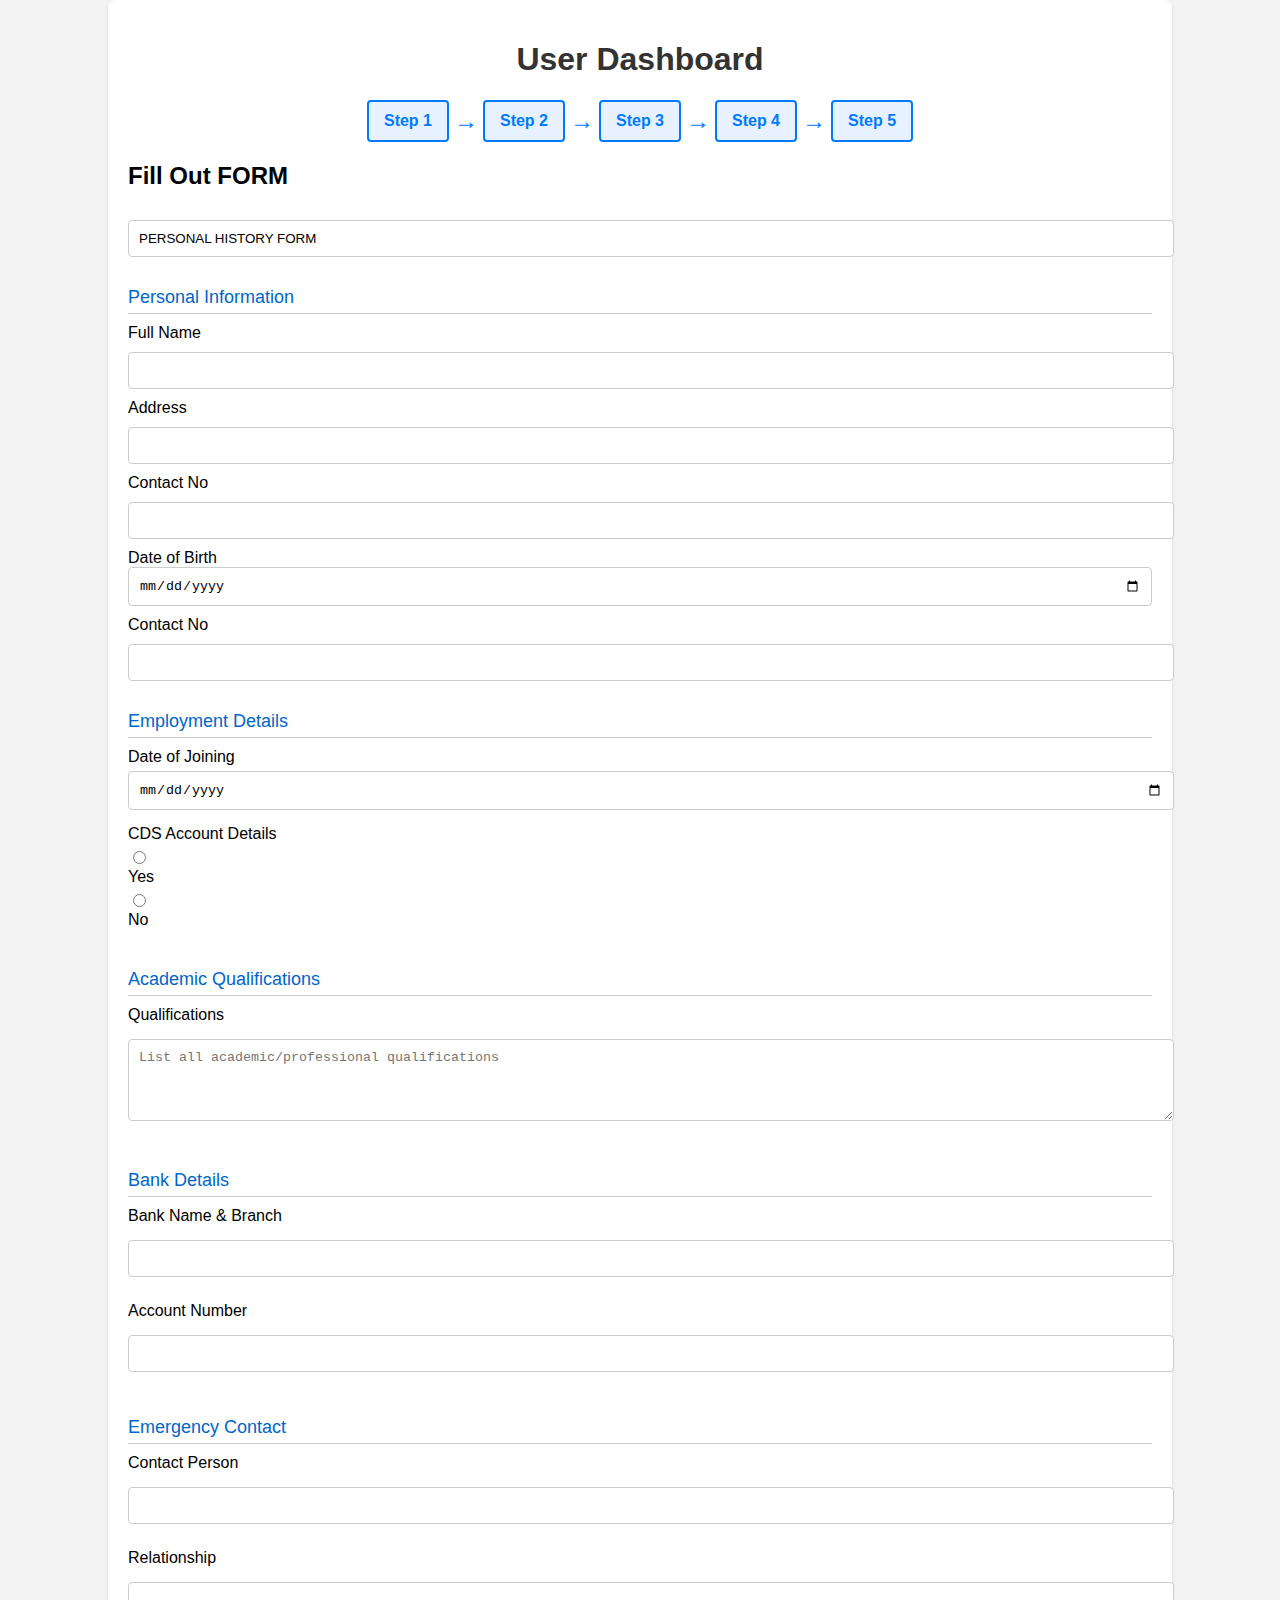
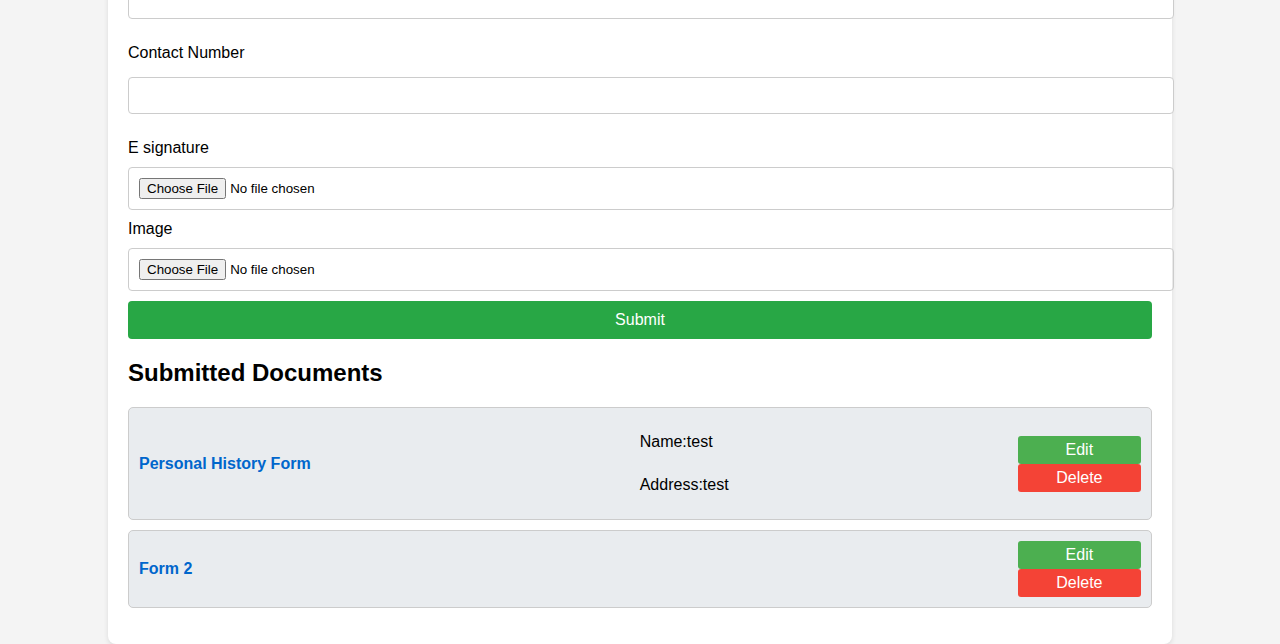
<file: user.html>
<!DOCTYPE html>
<html lang="en">
<head>
    <meta charset="UTF-8">
    <meta name="viewport" content="width=device-width, initial-scale=1.0">
    <link rel="stylesheet" href="user-styles.css">
    <title>User Dashboard</title>
    <style>
         .section-title {
      font-size: 18px;
      margin: 20px 0 10px;
      color: #0066cc;
      border-bottom: 1px solid #ccc;
      padding-bottom: 5px;
    }

    .form-group {
      margin-bottom: 15px;
    }

    .form-group label {
      display: block;
   
      margin-bottom: 5px;
    }

    .form-group input[type="text"],
    .form-group input[type="date"],
    .form-group input[type="number"],
    .form-group select,
    .form-group textarea {
      width: 100%;
      padding: 10px;
      border: 1px solid #ccc;
      border-radius: 4px;
    }

    .form-group input[type="radio"] {
      margin-right: 10px;
    }
    </style>
</head>
<body>
    <div class="dashboard-container">
        <header>
            <h1>User Dashboard</h1>
        </header>
        <div class="step-indicator">
            <div class="step" id="step-1">Step 1</div>
            <div class="arrow" id="arrow-1">→</div>
            <div class="step" id="step-2">Step 2</div>
            <div class="arrow" id="arrow-2">→</div>
            <div class="step" id="step-3">Step 3</div>
            <div class="arrow" id="arrow-3">→</div>
            <div class="step" id="step-4">Step 4</div>
            <div class="arrow" id="arrow-4">→</div>
            <div class="step" id="step-5">Step 5</div>
        </div>
        <div class="form-section">
            <h2 id="current-form-name">Fill Out FORM </h2>
            <form id="submission-form" enctype="multipart/form-data">
                <div class="form-fields">
       
                    <input type="text" id="document-name" placeholder="" required>
                    <div class="section-title">Personal Information</div>
                    <label>Full Name</label>
                   
                    <input type="text" id="additional-info-1" placeholder="" required>
                    <label>Address</label>
                   
                    <input type="text" id="additional-info-1" placeholder="" required>
                    <label>Contact No </label>
                   
                    <input type="text" id="additional-info-1" placeholder="" required>

                    <label style=" margin-right: 10px;">Date of Birth</label>
<input type="date" id="additional-info-1" style="padding: 10px; border: 1px solid #ccc; border-radius: 4px;margin-bottom: 10px;" placeholder="Additional Info 1" required>

                    
<label>Contact No </label>
                   
<input type="text" id="additional-info-1" placeholder="" required>



<div class="section-title">Employment Details</div>
<div class="form-group">
  <label for="date-join">Date of Joining</label>
  <input type="date" id="date-join" name="date-join">
</div>
<div class="form-group">
  <label>CDS Account Details</label>
  <input type="radio" id="cds-yes" name="cds" value="yes">
  <label for="cds-yes">Yes</label>
  <input type="radio" id="cds-no" name="cds" value="no">
  <label for="cds-no">No</label>
</div>
<div class="section-title">Academic Qualifications</div>
<div class="form-group">
  <label for="qualifications">Qualifications</label>
  <textarea id="qualifications" name="qualifications" rows="4" placeholder="List all academic/professional qualifications"></textarea>
</div>

<div class="section-title">Bank Details</div>
<div class="form-group">
  <label for="bank-name">Bank Name & Branch</label>
  <input type="text" id="bank-name" name="bank-name">
</div>
<div class="form-group">
  <label for="account-no">Account Number</label>
  <input type="text" id="account-no" name="account-no">
</div>

<div class="section-title">Emergency Contact</div>
<div class="form-group">
  <label for="emergency-contact">Contact Person</label>
  <input type="text" id="emergency-contact" name="emergency-contact">
</div>
<div class="form-group">
  <label for="relationship">Relationship</label>
  <input type="text" id="relationship" name="relationship">
</div>
<div class="form-group">
  <label for="emergency-phone">Contact Number</label>
  <input type="text" id="emergency-phone" name="emergency-phone">
</div>
<label for="emergency-phone">E signature</label>
<input type="file" id="emergency-phone" name="emergency-phone">
<label for="emergency-phone">Image</label>
<input type="file" id="emergency-phone" name="emergency-phone">     
                </div>
                <button type="submit">Submit </button>
            </form>
               <!-- Submitted Documents Section -->
        <div class="document-status">
            <h2>Submitted Documents</h2>
            <ul id="submitted-docs" style="list-style-type: none; padding: 0;">
                <!-- Document Item -->
                <li style="padding: 10px; margin-bottom: 10px; border: 1px solid #ccc; border-radius: 5px; display: flex; justify-content: space-between; align-items: center;">
                    <span style="font-weight: bold; color: #0066cc;">Personal History Form </span>

                    <ul>
                        <li>Name:test</li>
                        <li>Address:test</li>
                    </ul>
        
                    <div>
                        <button style="background-color: #4CAF50; color: white; border: none; padding: 5px 10px; margin-right: 5px; border-radius: 3px; cursor: pointer;">Edit</button>
                        <button style="background-color: #f44336; color: white; border: none; padding: 5px 10px; border-radius: 3px; cursor: pointer;">Delete</button>
                    </div>
                </li>

                <!-- Additional Document Items (Duplicate as needed) -->
                <li style="padding: 10px; margin-bottom: 10px; border: 1px solid #ccc; border-radius: 5px; display: flex; justify-content: space-between; align-items: center;">
                    <span style="font-weight: bold; color: #0066cc;">Form 2 </span>
                    <div>
                        <button style="background-color: #4CAF50; color: white; border: none; padding: 5px 10px; margin-right: 5px; border-radius: 3px; cursor: pointer;">Edit</button>
                        <button style="background-color: #f44336; color: white; border: none; padding: 5px 10px; border-radius: 3px; cursor: pointer;">Delete</button>
                    </div>
                </li>

                <!-- Repeat list items as needed -->
            </ul>
        </div>
        </div>
    </div>

    <!-- Modal Structure -->
    <div id="success-modal" class="modal">
        <div class="modal-content">
            <span class="close-button">&times;</span>
            <h2>All Documents Submitted!</h2>
            <ul id="submitted-summary"></ul>
            <button id="modal-close-btn">Close</button>
        </div>
    </div>
    

    <script src="user-script.js"></script>
</body>
</html>
</file>
<file: user-styles.css>
body {
    font-family: Arial, sans-serif;
    margin: 0;
    padding: 0;
    background-color: #f4f4f4;
}

.dashboard-container {
    width: 80%;
    margin: 0 auto;
    padding: 20px;
    background: #fff;
    box-shadow: 0 2px 5px rgba(0, 0, 0, 0.1);
    border-radius: 8px;
}

header {
    text-align: center;
    margin-bottom: 20px;
}

h1 {
    color: #333;
}

.step-indicator {
    display: flex;
    justify-content: center;
    align-items: center;
    margin-bottom: 20px;
}

.step {
    padding: 10px 15px;
    border: 2px solid #007bff;
    border-radius: 4px;
    background-color: #e7f1ff;
    color: #007bff;
    font-weight: bold;
    margin: 0 5px;
}

.arrow {
    font-size: 24px;
    color: #007bff;
}

.form-section {
    margin-top: 20px;
}

.form-fields {
    display: flex;
    flex-direction: column;
}

input[type="text"],
textarea,
input[type="file"] {
    width: 100%;
    padding: 10px;
    margin: 10px 0;
    border: 1px solid #ccc;
    border-radius: 4px;
}

button {
    width: 100%;
    padding: 10px;
    background-color: #28a745;
    border: none;
    color: white;
    font-size: 16px;
    border-radius: 4px;
    cursor: pointer;
}

button:hover {
    background-color: #218838;
}

.document-status {
    margin-top: 20px;
}

#submitted-docs {
    list-style-type: none;
    padding: 0;
}

#submitted-docs li {
    background: #e9ecef;
    margin: 5px 0;
    padding: 10px;
    border-radius: 4px;
}

#submitted-docs li {
    display: flex;
    justify-content: space-between;
}

/* Existing styles remain here */

.modal {
    display: none; 
    position: fixed; 
    z-index: 1; 
    left: 0;
    top: 0;
    width: 100%; 
    height: 100%; 
    overflow: auto; 
    background-color: rgba(0, 0, 0, 0.4); 
}

.modal-content {
    background-color: #fff;
    margin: 15% auto; 
    padding: 20px;
    border: 1px solid #888;
    width: 80%; 
    border-radius: 8px;
    box-shadow: 0 4px 8px rgba(0, 0, 0, 0.2);
}

.close-button {
    color: #aaa;
    float: right;
    font-size: 28px;
    font-weight: bold;
}

.close-button:hover,
.close-button:focus {
    color: black;
    text-decoration: none;
    cursor: pointer;
}

#modal-close-btn {
    background-color: #28a745;
    color: white;
    border: none;
    padding: 10px 15px;
    border-radius: 4px;
    cursor: pointer;
}

#modal-close-btn:hover {
    background-color: #218838;
}
</file>
